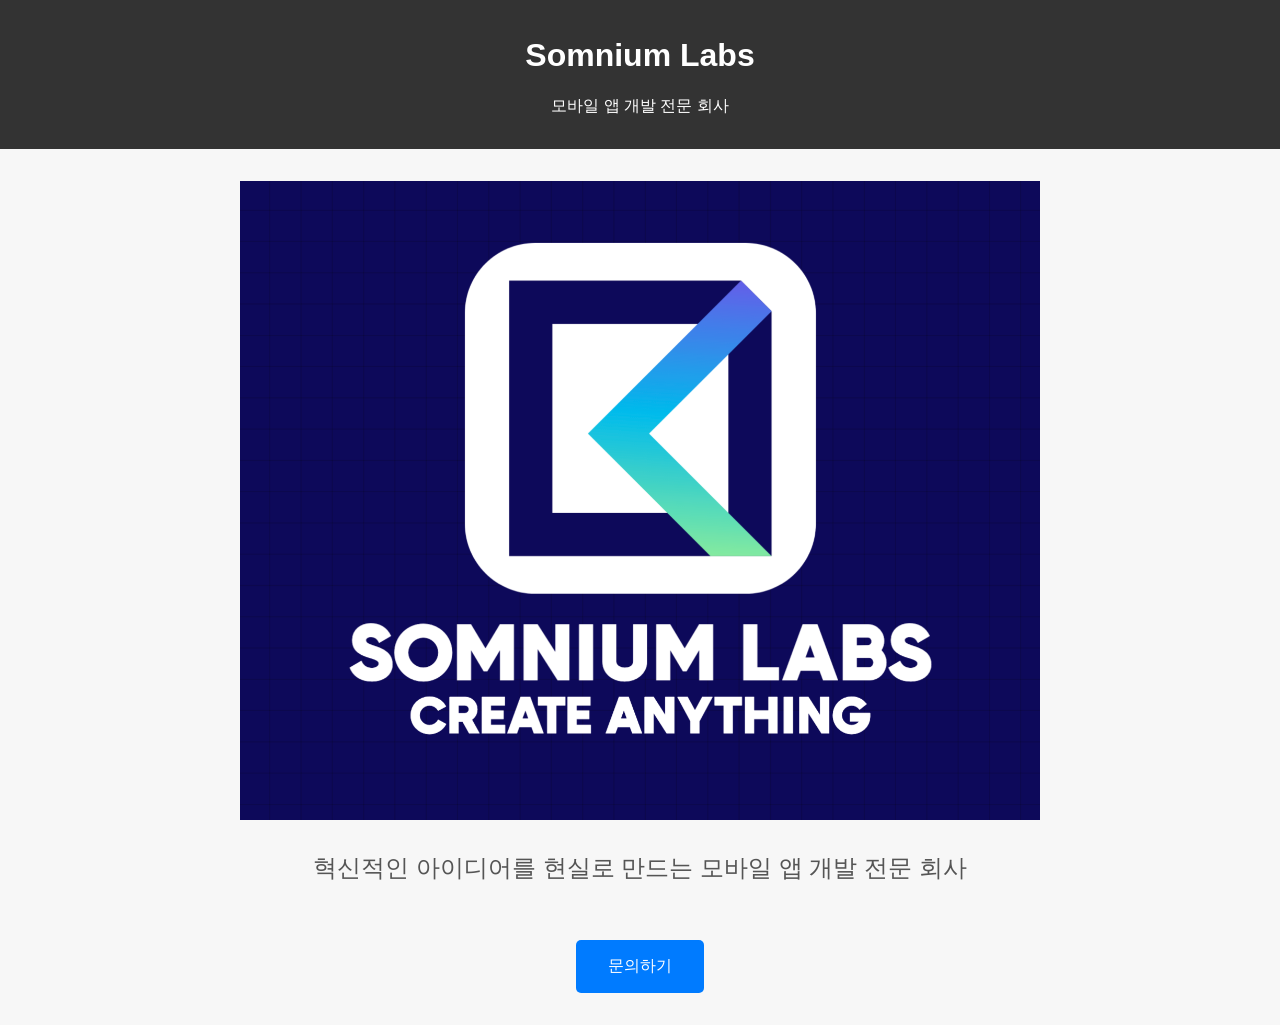
<file: index.html>
<!DOCTYPE html>
<html lang="en">
<head>
<meta charset="UTF-8">
<meta name="viewport" content="width=device-width, initial-scale=1.0">
<title>Somnium Labs - 모바일 앱 개발 회사</title>
<style>
  body {
    font-family: Arial, sans-serif;
    margin: 0;
    padding: 0;
    background-color: #f7f7f7;
  }

  .header {
    background-color: #333;
    color: #fff;
    text-align: center;
    padding: 1rem;
  }

  .container {
    max-width: 1200px;
    margin: 0 auto;
    padding: 2rem;
    text-align: center;
  }

  .hero-image {
    width: 100%;
    max-width: 800px;
    margin: 0 auto;
    display: block;
  }

  .tagline {
    margin-top: 2rem;
    font-size: 1.5rem;
    color: #555;
  }

  .cta-button {
    display: inline-block;
    padding: 1rem 2rem;
    margin-top: 2rem;
    background-color: #007bff;
    color: #fff;
    border: none;
    border-radius: 5px;
    font-size: 1rem;
    text-decoration: none;
    transition: background-color 0.3s ease;
  }

  .cta-button:hover {
    background-color: #0056b3;
  }
</style>
</head>
<body>
  <div class="header">
    <h1>Somnium Labs</h1>
    <p>모바일 앱 개발 전문 회사</p>
  </div>
  
  <div class="container">
    <img src="logo.jpg" alt="모바일 앱 개발" class="hero-image">
    <p class="tagline">혁신적인 아이디어를 현실로 만드는 모바일 앱 개발 전문 회사</p>
    <a href="#contact" class="cta-button">문의하기</a>
  </div>
</body>
</html>
</file>
